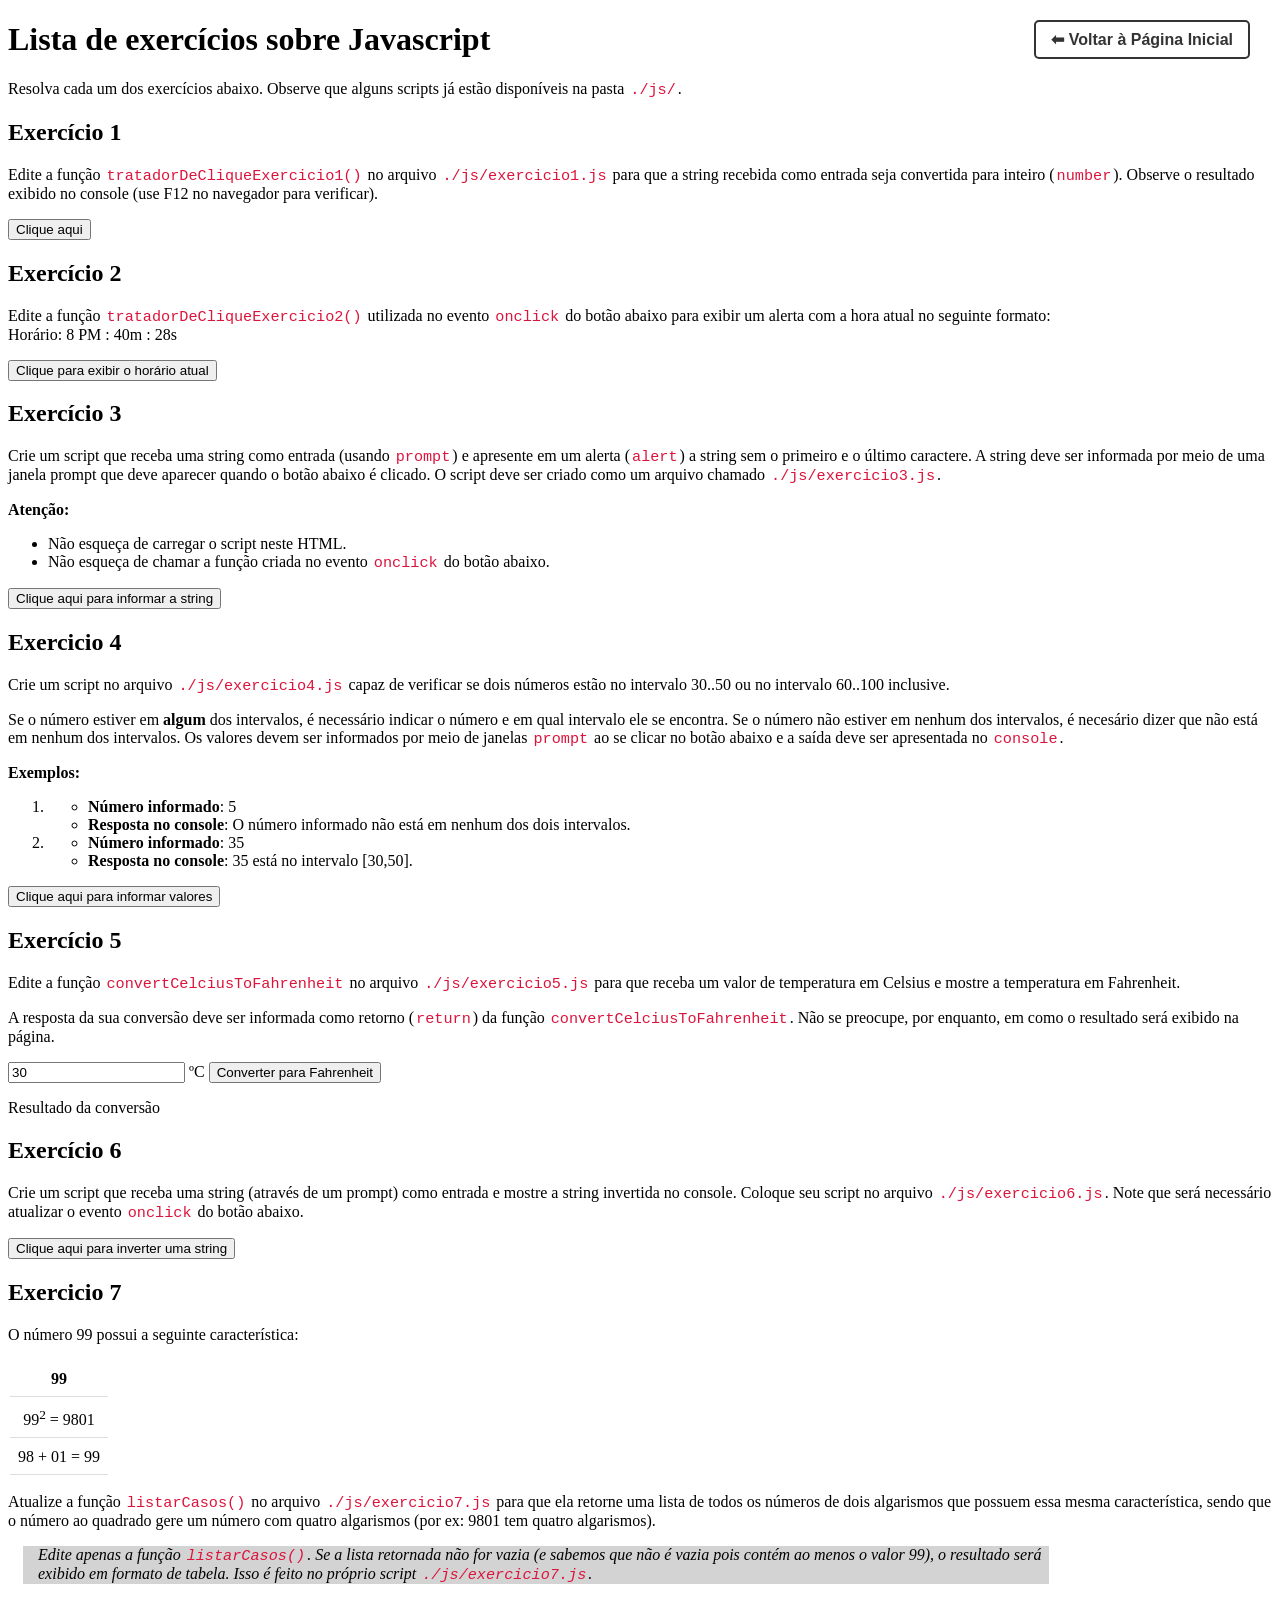
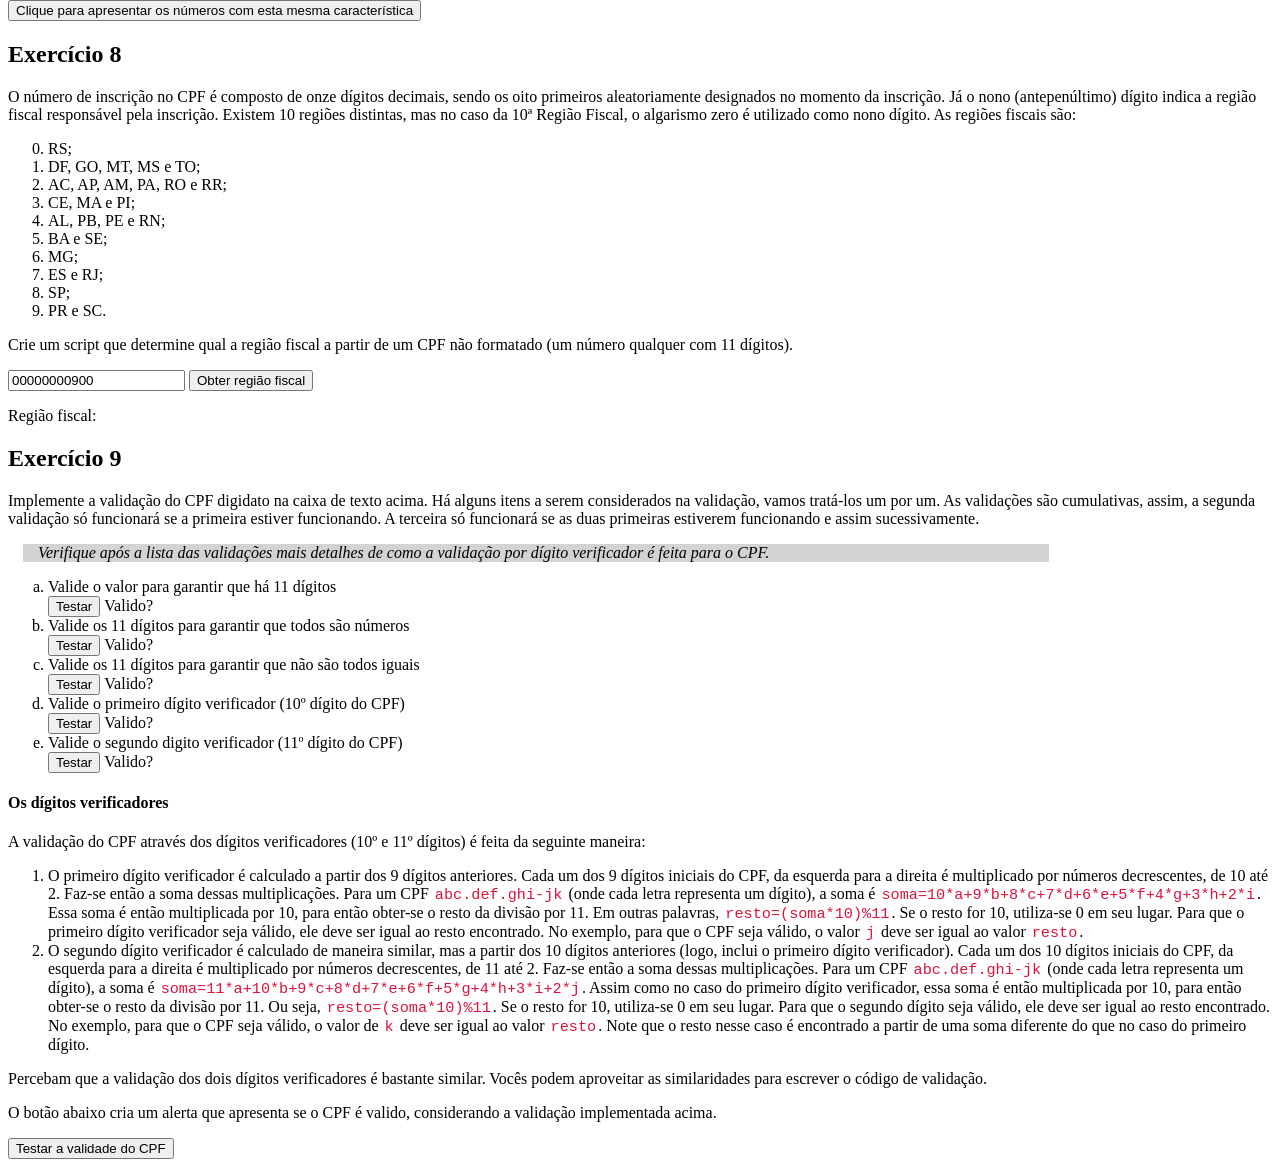
<file: AA4/index.html>
<!DOCTYPE html>
<html lang="pt-br">
<head>
    <meta charset="UTF-8">
    <meta http-equiv="X-UA-Compatible" content="IE=edge">
    <meta name="viewport" content="width=device-width, initial-scale=1.0">
    <title>Exercícios JavaScript Parte 1</title>
    <link rel="stylesheet" type="text/css" href="css/styles.css">

    <script src="./js/exercicio1.js"></script>
    <script src="./js/exercicio2.js"></script>
    <script src="./js/exercicio3.js"></script>
    <script src="./js/exercicio4.js"></script>
    <script src="./js/exercicio5.js"></script>
    <script src="./js/exercicio6.js"></script>
    <script src="./js/exercicio7.js" defer></script>
    <script src="./js/exercicio8.js" defer></script>
    <script src="./js/exercicio9.js"></script>
</head>
<body>
    <a href="../index.html" style="position: absolute; top: 20px; right: 30px; color: #333333; text-decoration: none; font-family: sans-serif; font-weight: bold; padding: 8px 15px; border: 2px solid #333333; border-radius: 5px; background-color: #ffffff;">
        ⬅ Voltar à Página Inicial
    </a>
    <h1>Lista de exercícios sobre Javascript</h1>

    <p>
        Resolva cada um dos exercícios abaixo. Observe que alguns scripts já estão disponíveis na pasta <code>./js/</code>.
    </p>

    <h2>Exercício 1</h2>
    <p>
        Edite a função <code>tratadorDeCliqueExercicio1()</code> no arquivo <code>./js/exercicio1.js</code> para que a string recebida como entrada seja convertida para inteiro (<code>number</code>). Observe o resultado exibido no console (use F12 no navegador para verificar).
    </p>
    <p>
        <input type="button" onclick="tratadorDeCliqueExercicio1()" 
        value="Clique aqui">
    </p>

    <h2>Exercício 2</h2>

    <p>
        Edite a função <code>tratadorDeCliqueExercicio2()</code> utilizada no evento <code>onclick</code> do botão abaixo para exibir um alerta com a hora atual no seguinte formato: <br>
        Horário: 8 PM : 40m : 28s
    </p>
    <p>
        <input type="button" onclick="tratadorDeCliqueExercicio2()" 
        value="Clique para exibir o horário atual">
    </p>

    <h2>Exercício 3</h2>
    <p>
       Crie um script que receba uma string como entrada (usando <code>prompt</code>) e apresente em um alerta (<code>alert</code>) a string sem o primeiro e o último caractere. A string deve ser informada por meio de uma janela prompt que deve aparecer quando o botão abaixo é clicado. O script deve ser criado como um arquivo chamado <code>./js/exercicio3.js</code>. 
    </p>
    <p>
    <strong>Atenção:</strong>
    <ul>
        <li>Não esqueça de carregar o script neste HTML.</li>
        <li>Não esqueça de chamar a função criada no evento <code>onclick</code> do botão abaixo.</li>
    </ul>
</p>
<p>
    <input type="button" value="Clique aqui para informar a string" onclick="removerExtremos()">
</p>

    <h2>Exercicio 4</h2>
    

    <p>
        Crie um script no arquivo <code>./js/exercicio4.js</code> capaz de verificar se dois números estão no intervalo 30..50 ou no intervalo 60..100 inclusive. 
    </p>
    <p>
        Se o número estiver em <strong>algum</strong> dos intervalos, é necessário indicar o número e em qual intervalo ele se encontra. 
        Se o número não estiver em nenhum dos intervalos, é necesário dizer que não está em nenhum dos intervalos. 
        Os valores devem ser informados por meio de janelas <code>prompt</code> ao se clicar no botão abaixo e a saída deve ser apresentada no <code>console</code>.
    </p>
    <p> 
        <strong>Exemplos:</strong>
        <ol>
            <li>
                <ul>
                    <li><b>Número informado</b>: 5</li>
                    <li><b>Resposta no console</b>: O número informado não está em nenhum dos dois intervalos.</li>
                </ul>
            </li>
            <li>
                <ul>
                    <li><b>Número informado</b>: 35</li>
                    <li><b>Resposta no console</b>: 35 está no intervalo [30,50].</li>
                </ul>
            </li>
        </ol>
    </p>
    <p>
        <input type="button" value="Clique aqui para informar valores" onclick="verificarIntervalos()">
    </p>

    <h2>Exercício 5</h2>
    <p>
        Edite a função <code>convertCelciusToFahrenheit</code> no arquivo <code>./js/exercicio5.js</code> para que receba um valor de temperatura em Celsius e mostre a
        temperatura em Fahrenheit.
    </p>
    <p>A resposta da sua conversão deve ser informada como retorno (<code>return</code>) da função <code>convertCelciusToFahrenheit</code>. Não se preocupe, por enquanto, em como o resultado será exibido na página.</p>
    <input type="text" value="30" id="celciusText"> ºC
    <input type="button" value="Converter para Fahrenheit" id="converter" onClick="conversaoCtoF()"> 
    <p id="resultFahrenheit"> Resultado da conversão </p>

    
    
    <h2>Exercício 6</h2>

    <p>
        Crie um script que receba uma string (através de um prompt) como entrada e mostre a string invertida no console. Coloque seu script no arquivo <code>./js/exercicio6.js</code>. Note que será necessário atualizar o evento <code>onclick</code> do botão abaixo.
    </p>
    <p>
        <button onclick="inverterString()">Clique aqui para inverter uma string</button>
    </p>
    
    <h2>Exercicio 7</h2>

    <p>
        O número 99 possui a seguinte característica:
    </p>

    <table>
        <tr><th>99</th></tr>
        <tr><td>99<sup>2</sup> = 9801</td></tr>
        <tr><td>98 + 01 = 99</td></tr>
    </table>



<p>
    Atualize a função <code>listarCasos()</code> no arquivo <code>./js/exercicio7.js</code> para que ela retorne uma lista 
    de todos os números de dois algarismos que possuem essa mesma característica, sendo que o número ao quadrado gere um número com quatro algarismos (por ex: 9801 tem quatro algarismos). 
    <aside>
        Edite apenas a função <code>listarCasos()</code>. Se a lista retornada não for vazia (e sabemos que não é vazia pois contém ao menos o valor 99), o resultado será exibido em formato de tabela. Isso é feito no próprio script <code>./js/exercicio7.js</code>.
    </aside>
</p>
<p>
    <input type="button" onclick="tratadorDeCliqueExercicio7()" 
    value="Clique para apresentar os números com esta mesma característica">
</p>

<div id="areaParaResultados"></div>

<h2>Exercício 8</h2>


<p>
    O número de inscrição no CPF é composto de onze dígitos decimais, sendo os oito
    primeiros aleatoriamente designados no momento da inscrição. Já o nono
    (antepenúltimo) dígito indica a região fiscal responsável pela inscrição. Existem 10
    regiões distintas, mas no caso da 10ª Região Fiscal, o algarismo zero é utilizado como
    nono dígito. As regiões fiscais são:
</p>
<ol>
    <li value="0">RS;</li>
    <li>DF, GO, MT, MS e TO;</li>
    <li>AC, AP, AM, PA, RO e RR;</li>
    <li>CE, MA e PI;</li>
    <li>AL, PB, PE e RN;</li>
    <li>BA e SE;</li>
    <li>MG;</li>
    <li>ES e RJ;</li>
    <li>SP;</li>
    <li>PR e SC.</li>
</ol>

<p>Crie um script que determine qual a região fiscal a partir de um CPF não formatado (um número qualquer com 11 dígitos).</p>

<input type="text" id="textCPF" value="00000000900">
<button onclick="obterRegiaoFiscal()">Obter região fiscal</button>
<p>Região fiscal: <span id="resultado-regiao"></span></p>

<h2>Exercício 9</h2>

<p>
    Implemente a validação do CPF digidato na caixa de texto acima. Há alguns itens a serem considerados na validação, vamos tratá-los um por um. As validações são cumulativas, assim, a segunda validação só funcionará se a primeira estiver funcionando. A terceira só funcionará se as duas primeiras estiverem funcionando e assim sucessivamente. 
</p>
    

<aside>
    Verifique após a lista das validações mais detalhes de como a validação por dígito verificador é feita para o CPF.
</aside>

<ol type="a">
    <li>Valide o valor para garantir que há 11 dígitos <br> 
        <input type="button" value="Testar" name="onzeDigitos" onclick="tratadorDeCliqueExercicio9(this.name)">
        <div id="onzeDigitos" class="divValidadeNaoTestada">Valido?</div>
    </li>
    <li>Valide os 11 dígitos para garantir que todos são números <br> 
        <input type="button" value="Testar" name="onzeSaoNumeros" onclick="tratadorDeCliqueExercicio9(this.name)">
        <div id="onzeSaoNumeros" class="divValidadeNaoTestada">Valido?</div>
    </li>
    <li>Valide os 11 dígitos para garantir que não são todos iguais <br> 
        <input type="button" value="Testar" name="naoSaoTodosIguais" onclick="tratadorDeCliqueExercicio9(this.name)">
        <div id="naoSaoTodosIguais" class="divValidadeNaoTestada">Valido?</div>
    </li>
    <li>Valide o primeiro dígito verificador (10º dígito do CPF) <br> 
        <input type="button" value="Testar" name="verificador10" onclick="tratadorDeCliqueExercicio9(this.name)">
        <div id="verificador10" class="divValidadeNaoTestada">Valido?</div>
    </li>
    <li>Valide o segundo digito verificador (11º dígito do CPF) <br> 
        <input type="button" value="Testar" name="verificador11" onclick="tratadorDeCliqueExercicio9(this.name)">
        <div id="verificador11" class="divValidadeNaoTestada">Valido?</div>
    </li>
</ol>

<h4>Os dígitos verificadores</h4>

<p>A validação do CPF através dos dígitos verificadores (10º e 11º dígitos) é feita da seguinte maneira:</p>

<ol>
    <li>O primeiro dígito verificador é calculado a partir dos 9 dígitos anteriores. 
        Cada um dos 9 dígitos iniciais do CPF, da esquerda para a direita é multiplicado por números
        decrescentes, de 10 até 2. 
        Faz-se então a soma dessas multiplicações. 
        Para um CPF <code>abc.def.ghi-jk</code> (onde cada letra representa um dígito), a soma é <code>soma=10*a+9*b+8*c+7*d+6*e+5*f+4*g+3*h+2*i</code>. Essa soma é então multiplicada por 10, para então obter-se o resto da divisão por 11. 
        Em outras palavras, <code>resto=(soma*10)%11</code>. 
        Se o resto for 10, utiliza-se 0 em seu lugar. 
        Para que o primeiro dígito verificador seja válido, ele deve ser igual ao resto encontrado. 
        No exemplo, para que o CPF seja válido, o valor <code>j</code> deve ser igual ao valor <code>resto</code>.</li>
    <li>O segundo dígito verificador é calculado de maneira similar, mas a partir dos 10 dígitos anteriores (logo, inclui o primeiro dígito verificador). 
        Cada um dos 10 dígitos iniciais do CPF, da esquerda para a direita é multiplicado por números
        decrescentes, de 11 até 2. 
        Faz-se então a soma dessas multiplicações. 
        Para um CPF <code>abc.def.ghi-jk</code> (onde cada letra representa um dígito), a soma é <code>soma=11*a+10*b+9*c+8*d+7*e+6*f+5*g+4*h+3*i+2*j</code>. 
        Assim como no caso do primeiro dígito verificador, essa soma é então multiplicada por 10, para então obter-se o resto da divisão por 11. 
        Ou seja, <code>resto=(soma*10)%11</code>. 
        Se o resto for 10, utiliza-se 0 em seu lugar. 
        Para que o segundo dígito seja válido, ele deve ser igual ao resto encontrado. 
        No exemplo, para que o CPF seja válido, o valor de <code>k</code> deve ser igual ao valor <code>resto</code>. 
        Note que o resto nesse caso é encontrado a partir de uma soma diferente do que no caso do primeiro dígito.</li>
</ol>

<p>Percebam que a validação dos dois dígitos verificadores é bastante similar. Vocês podem aproveitar as similaridades para escrever o código de validação.</p>

<p>O botão abaixo cria um alerta que apresenta se o CPF é valido, considerando a validação implementada acima.</p>
<p>
    <input type="button" value="Testar a validade do CPF" name="validade" onclick="tratadorDeCliqueExercicio9(this.name)">
</p>

</body>
</html>
</file>
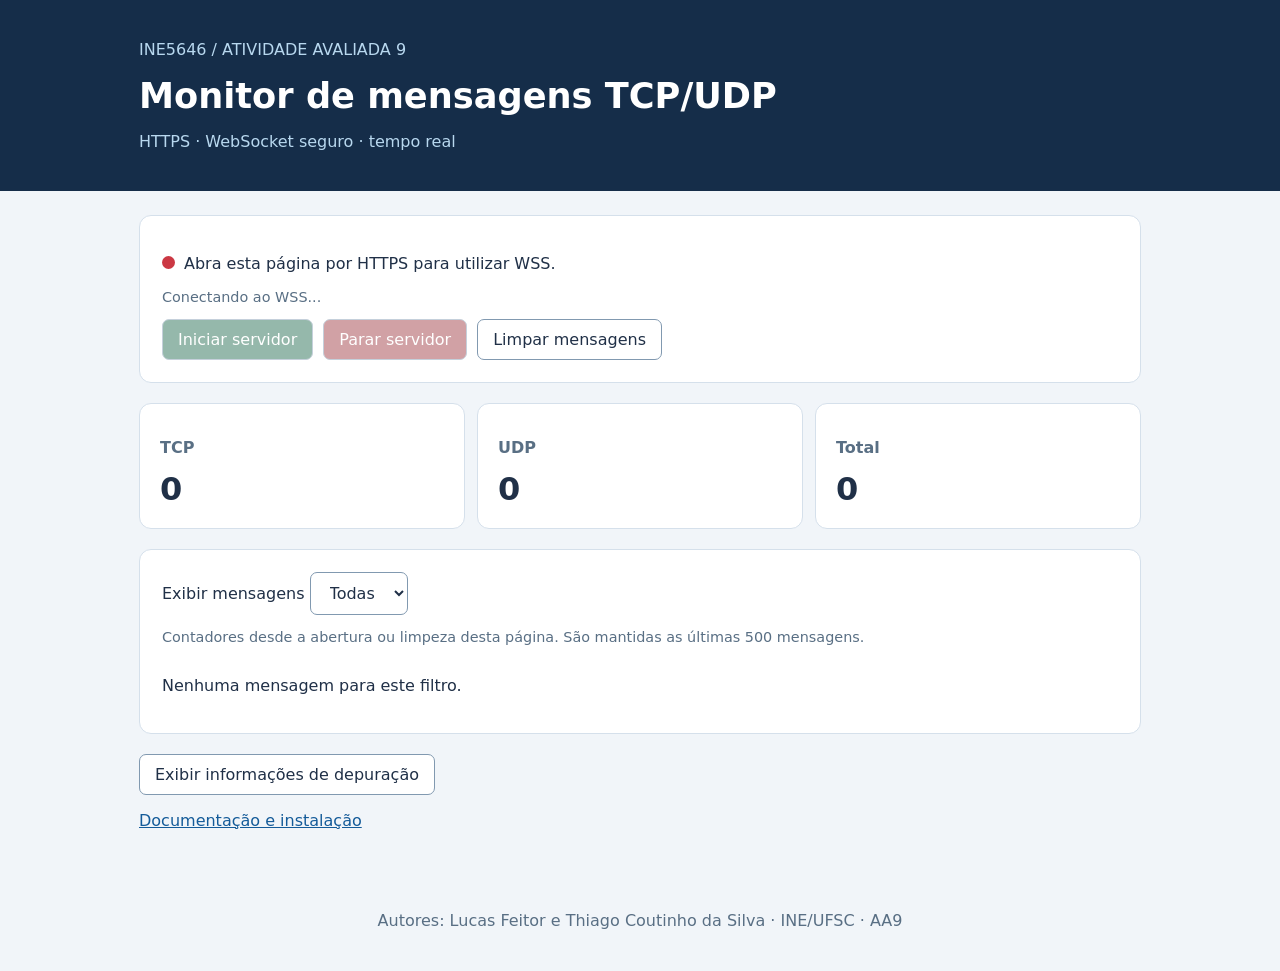
<file: AA9/index.html>
<!doctype html>
<html lang="pt-BR">
<head>
  <meta charset="utf-8"><meta name="viewport" content="width=device-width,initial-scale=1">
  <meta name="robots" content="noindex,nofollow">
  <title>AA9 · Monitor TCP/UDP</title>
  <link rel="stylesheet" href="css/ws.css"><link rel="icon" href="favicon.ico">
  <script src="js/wss.js?v=443" defer></script>
</head>
<body>
<header><div class="container"><p>INE5646 / ATIVIDADE AVALIADA 9</p><h1>Monitor de mensagens TCP/UDP</h1><p>HTTPS · WebSocket seguro · tempo real</p></div></header>
<main class="container">
  <section class="server-status" aria-label="Status do servidor">
    <p role="status"><span id="statusDot" class="status-dot status-offline"></span><span id="statusText">Verificando status do servidor...</span></p>
    <p id="connectionText">Conectando ao WSS...</p>
    <div class="server-controls"><button id="startServer" disabled>Iniciar servidor</button><button id="stopServer" disabled>Parar servidor</button><button id="clearMessages">Limpar mensagens</button></div>
  </section>
  <section class="connection-stats" aria-label="Mensagens recebidas nesta página">
    <div class="stat-card"><h2>TCP</h2><div class="count" id="tcpCount">0</div></div>
    <div class="stat-card"><h2>UDP</h2><div class="count" id="udpCount">0</div></div>
    <div class="stat-card"><h2>Total</h2><div class="count" id="totalCount">0</div></div>
  </section>
  <section class="messages-container">
    <label for="filter">Exibir mensagens</label>
    <select id="filter"><option value="all">Todas</option><option value="TCP">TCP</option><option value="UDP">UDP</option></select>
    <p class="hint">Contadores desde a abertura ou limpeza desta página. São mantidas as últimas 500 mensagens.</p>
    <div id="messageList" class="message-list" aria-live="polite"></div>
    <p id="noMessages">Nenhuma mensagem para este filtro.</p>
  </section>
  <button id="debugToggle" aria-expanded="false" aria-controls="debugInfo">Exibir informações de depuração</button>
  <pre id="debugInfo" hidden></pre>
<p><a href="README.md">Documentação e instalação</a></p>
</main>
<footer><p>Autores: Lucas Feitor e Thiago Coutinho da Silva · INE/UFSC · AA9</p></footer>
</body></html>
</file>
<file: AA4/css/styles.css>
code {
    font-family: Consolas,"courier new";
    color: crimson;
    padding: 2px;
    font-size: 95%;
}
th, td {
    text-align: center; 
}
th, td {
    padding: 8px;
    border-bottom: 1px solid #ddd;
    border-right: 1px solid #ddd;
}
th:nth-last-child(1), td:nth-last-child(1) {
    border-right: 0;
}
.divValidadeNaoTestada {
    display: inline-block;
}
.divValidadeValido {
    display: inline-block;
    background-color: green;
    text-transform: capitalize;
}
.divValidadeInvalido {
    display: inline-block;
    background-color: red;
    text-transform: capitalize;
}
aside {
    width: 80%;
    padding-left: 15px;
    margin-left: 15px;
    font-style: italic;
    background-color: lightgray;
}
</file>
<file: AA9/css/ws.css>
:root{font-family:system-ui,sans-serif;color:#203047;background:#f1f5f9}*{box-sizing:border-box}body{margin:0}.container{max-width:1050px;margin:auto;padding:24px}header{background:#152d49;color:white}header p{color:#b8d8ef}h1{font-size:clamp(1.5rem,4vw,2.2rem);margin:12px 0}section{background:white;border:1px solid #d5e0eb;border-radius:12px;padding:22px;margin-bottom:20px}.server-controls{display:flex;gap:10px;flex-wrap:wrap}button,select{font:inherit;border:1px solid #8199b0;border-radius:7px;padding:10px 15px;cursor:pointer;background:#fff;color:#203047}button:hover{background:#e7f0f8}button:disabled{opacity:.45;cursor:default}#startServer{background:#176447;color:white}#stopServer{background:#9a3039;color:white}.status-dot{display:inline-block;width:13px;height:13px;border-radius:50%;margin-right:9px}.status-online{background:#18874c}.status-offline{background:#cb3843}.connection-stats{display:grid;grid-template-columns:repeat(3,1fr);gap:12px;background:transparent;border:0;padding:0}.stat-card{background:#fff;border:1px solid #d5e0eb;border-radius:12px;padding:20px}.stat-card h2{font-size:1rem;color:#596f84}.count{font-size:2rem;font-weight:700}.message-list{max-height:470px;overflow:auto}.message{border-bottom:1px solid #dce5ed;padding:10px 0;overflow-wrap:anywhere}.message p:last-child{white-space:pre-wrap}.flag{font-size:.8rem;border-radius:4px;padding:4px 7px}.tcp{background:#dcecff;color:#153f77}.udp{background:#e5ddff;color:#4d2c86}.hint,#connectionText{color:#596f84;font-size:.9rem}pre{background:#142337;color:#c6e9da;padding:18px;max-height:300px;overflow:auto;white-space:pre-wrap;overflow-wrap:anywhere}footer{text-align:center;padding:25px;color:#596f84}a{color:#145b99}button:focus-visible,select:focus-visible,a:focus-visible{outline:3px solid #dc8c17;outline-offset:3px}@media(max-width:540px){.container{padding:15px}.stat-card{padding:12px}.count{font-size:1.6rem}}
</file>
